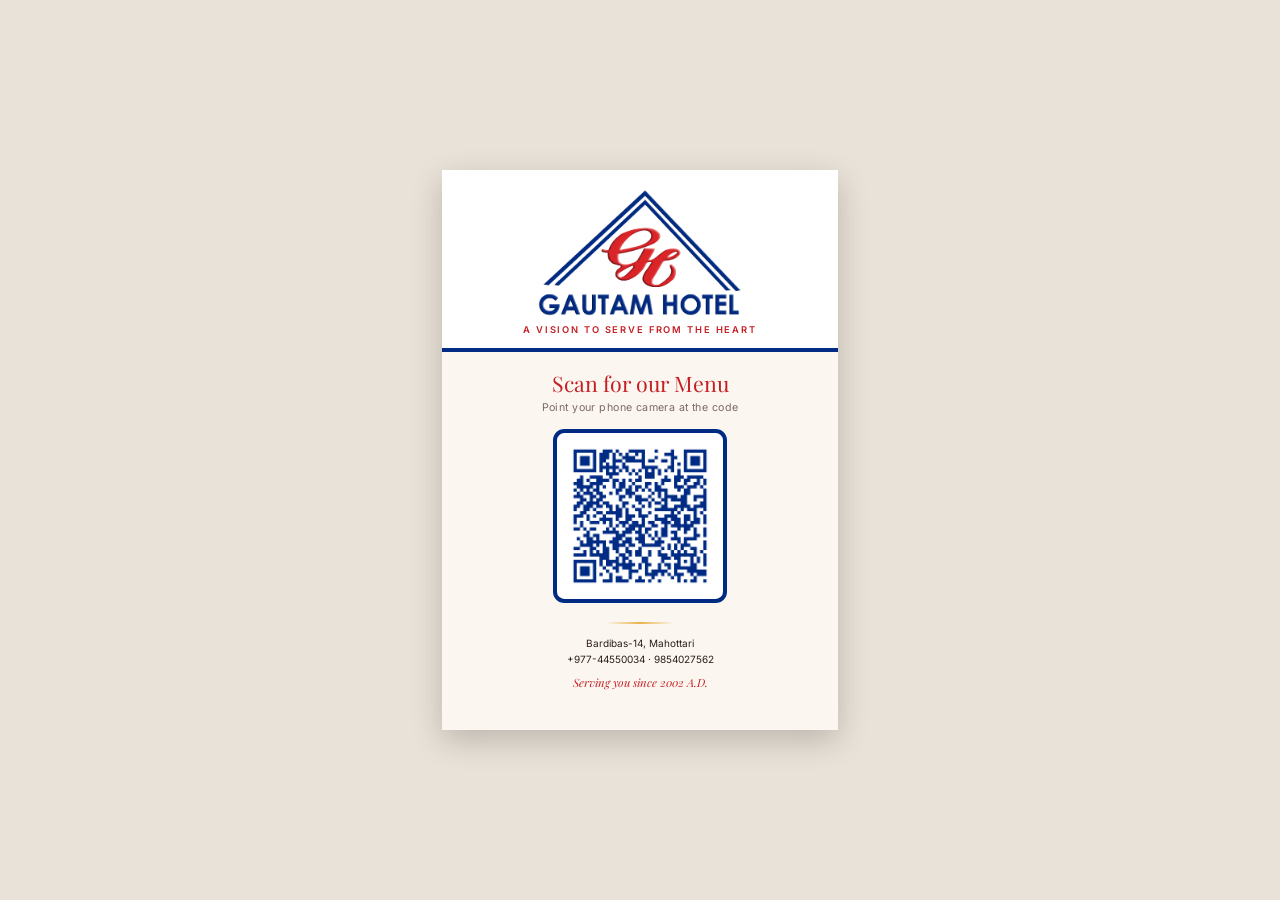
<file: qr/table-card.html>
<!doctype html>
<html lang="en">
<head>
<meta charset="utf-8">
<meta name="viewport" content="width=device-width, initial-scale=1">
<title>Gautam Hotel Table Card</title>
<link href="https://fonts.googleapis.com/css2?family=Playfair+Display:ital,wght@0,700;1,600&family=Inter:wght@400;600&display=swap" rel="stylesheet">
<style>
  :root { --maroon: #c41f25; --navy: #002b84; --gold: #e9b44c; }
  @page { size: A6; margin: 0; }
  * { box-sizing: border-box; }
  body { margin: 0; background: #e9e2d8; font-family: Inter, sans-serif; display: grid; place-items: center; min-height: 100vh; }
  .card {
    width: 105mm; height: 148mm; background: #fbf6ef; position: relative; overflow: hidden;
    display: flex; flex-direction: column; align-items: center; text-align: center;
    box-shadow: 0 10px 30px rgba(0,0,0,.2);
  }
  .top { width: 100%; color: var(--navy); padding: 5mm 6mm 3.5mm; background: #fff; border-bottom: 1.2mm solid var(--navy); }
  .logo { width: 54mm; display: block; margin: 0 auto 1.5mm; }
  .tag { font-size: 7pt; letter-spacing: .2em; text-transform: uppercase; color: var(--maroon); margin: 2mm 0 0; font-weight: 600; }
  .scan { font-family: "Playfair Display", serif; font-size: 16pt; color: var(--maroon); margin: 4.5mm 0 1mm; }
  .sub { font-size: 8pt; color: #7a6a63; margin: 0 0 4mm; letter-spacing: .04em; }
  .qr { width: 46mm; height: 46mm; padding: 2.5mm; background: #fff; border: 1.2mm solid var(--navy); border-radius: 3mm; }
  .qr img { width: 100%; height: 100%; display: block; }
  .rule { width: 18mm; height: .5mm; background: linear-gradient(90deg, transparent, var(--gold), transparent); margin: 5mm auto 3mm; }
  .contact { font-size: 7.5pt; color: #2a1d1a; line-height: 1.6; }
  .since { font-family: "Playfair Display", serif; font-style: italic; color: var(--maroon); font-size: 8.5pt; margin-top: 2mm; }
  @media print { body { background: none; display: block; } .card { box-shadow: none; } }
</style>
</head>
<body>
  <div class="card">
    <div class="top">
      <img class="logo" src="../logo.png" alt="Gautam Hotel">
      <p class="tag">A vision to serve from the heart</p>
    </div>
    <p class="scan">Scan for our Menu</p>
    <p class="sub">Point your phone camera at the code</p>
    <div class="qr"><img src="menu-qr.png" alt="QR code for the Gautam Hotel menu"></div>
    <div class="rule"></div>
    <div class="contact">Bardibas-14, Mahottari<br>+977-44550034 · 9854027562</div>
    <div class="since">Serving you since 2002 A.D.</div>
  </div>
</body>
</html>
</file>
